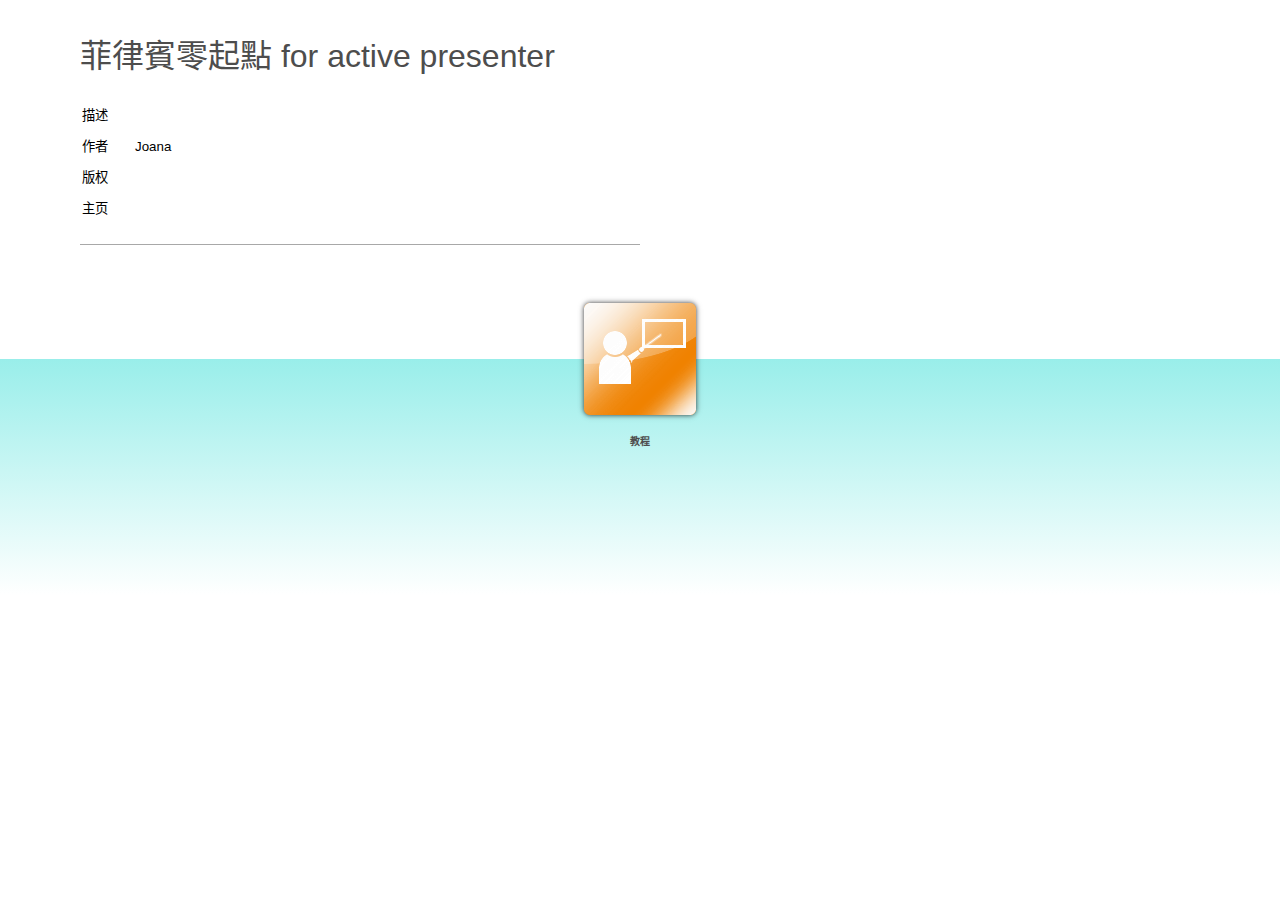
<file: index.html>
﻿<!DOCTYPE html>
<html lang="zh-CN" dir="ltr">
<head>
	<title>菲律賓零起點 for active presenter</title>
	<meta http-equiv="Content-Type" content="text/html; charset=utf-8"/>
	<meta http-equiv="imagetoolbar" content="no" />
	<meta name="generator" content="ActivePresenter 8.2.3"/>
	<meta name="author" content="Joana" />
	<meta name="copyright" content=" " />
	<meta name="description" content=""/>

	<link rel="stylesheet" type="text/css" href="index.css" />

	<script type="text/javascript">
		var language = {"Tutorial":"教程","Description":"描述","Author":"作者","DemoIntro":"自动播放演示","Copyright":"版权","TestIntro":"选择此模式进行测试","Homepage":"主页","Practice":"练习","Test":"测试","Demo":"演示","TutorialIntro":"教程模式","PracticeIntro":"选择此模式进行多次练习","OpenPrezError":"无法打开演示文稿。\n错误： "};
		var PlayModes = {
			DEMO: 1,
			TUT: 2,
			PRAC: 4,
			TEST: 8
		};

		var opmodes = 2;
		function openPrez(url, mode) {
			try {
				var margin = 40;
				var top = margin, 
					left = margin, 
					width = screen.availWidth - 2 * margin, 
					height = screen.availHeight - 4 * margin;
				var styles = 'top=' + top + ',left=' + left + ',width=' + width + ',height=' + height
					+ ',location=no,toolbar=no,directories=no,status=no,menubar=no,scrollbars=yes,resizable=yes';
				var owin = window.open(encodeURI(url), '_blank', styles);
				if (owin)
					owin.focus();
			}
			catch (e) {
				alert(language.OpenPrezError + e);
			}
			return false;
		};
	</script>
</head>

<body>
	<div id="ap-top-container" class="ap-top-container">
		<div class="ap-sub-container">
			<div class="ap-layout-top">
				<script>
					var apInfoHTML = '<h1>菲律賓零起點 for active presenter</h1> \
									<table> \
										<tr> \
											<td>' + language.Description + '</td> \
											<td class="ap-left-indent" ></td> \
										</tr> \
										<tr> \
											<td>' +language.Author + '</td> \
											<td class="ap-left-indent">Joana</td> \
										</tr> \
										<tr> \
											<td>' + language.Copyright + '</td> \
											<td class="ap-left-indent"></td> \
										</tr> \
										<tr> \
											<td>' + language.Homepage + '</td> \
											<td class="ap-left-indent"><a href="" target="_blank"></a></td> \
										</tr>\
									</table> \
									<div class="ap-static-line"> \
									</div>';

					var container = document.getElementById('ap-top-container');
					var layoutTop = container.getElementsByClassName('ap-layout-top')[0];
					var apInfo = document.createElement('div');
					apInfo.classList.add('ap-info');
					apInfo.innerHTML = apInfoHTML;
					layoutTop.appendChild(apInfo);
				</script>
			</div>
		</div>
		<div class="ap-layout-bottom-container">
			<div class="ap-layout-bottom">
				<script>
					var container = document.getElementById('ap-top-container');
					var layoutBottom = container.getElementsByClassName('ap-layout-bottom')[0];
					
					var modes = [PlayModes.DEMO, PlayModes.TUT, PlayModes.PRAC, PlayModes.TEST];
					var classes = ['ap-operation-demo-btn', 'ap-operation-tutorial-btn', 'ap-operation-practice-btn', 'ap-operation-test-btn'];
					var pages = ['demo.html', 'tutorial.html', 'practice.html', 'test.html'];
					var titles = [language.DemoIntro, language.TutorialIntro, language.PracticeIntro, language.TestIntro];
					var texts = [language.Demo, language.Tutorial, language.Practice, language.Test];
					var icons = ['demo.png', 'tutorial.png', 'practice.png', 'test.png'];

					for (var i = 0; i < 4; ++i){
						if ((modes[i] & opmodes) != modes[i])
							continue;
						var btnMode = document.createElement('div');
						btnMode.classList.add('ap-operation-btn');
						btnMode.classList.add(classes[i]);
						btnMode.setAttribute('title', titles[i]);
						btnMode.setAttribute('onClick', 'openPrez("' + pages[i] +'")', titles[i]);
						btnMode.innerHTML += '<img src="index-images/' + icons[i] + '"/>' + '<div class="ap-btn-text">' + texts[i] + '</div>';
						layoutBottom.appendChild(btnMode);
					}
				</script>
			</div>
		</div>
	</div>
</body>
</html>
</file>
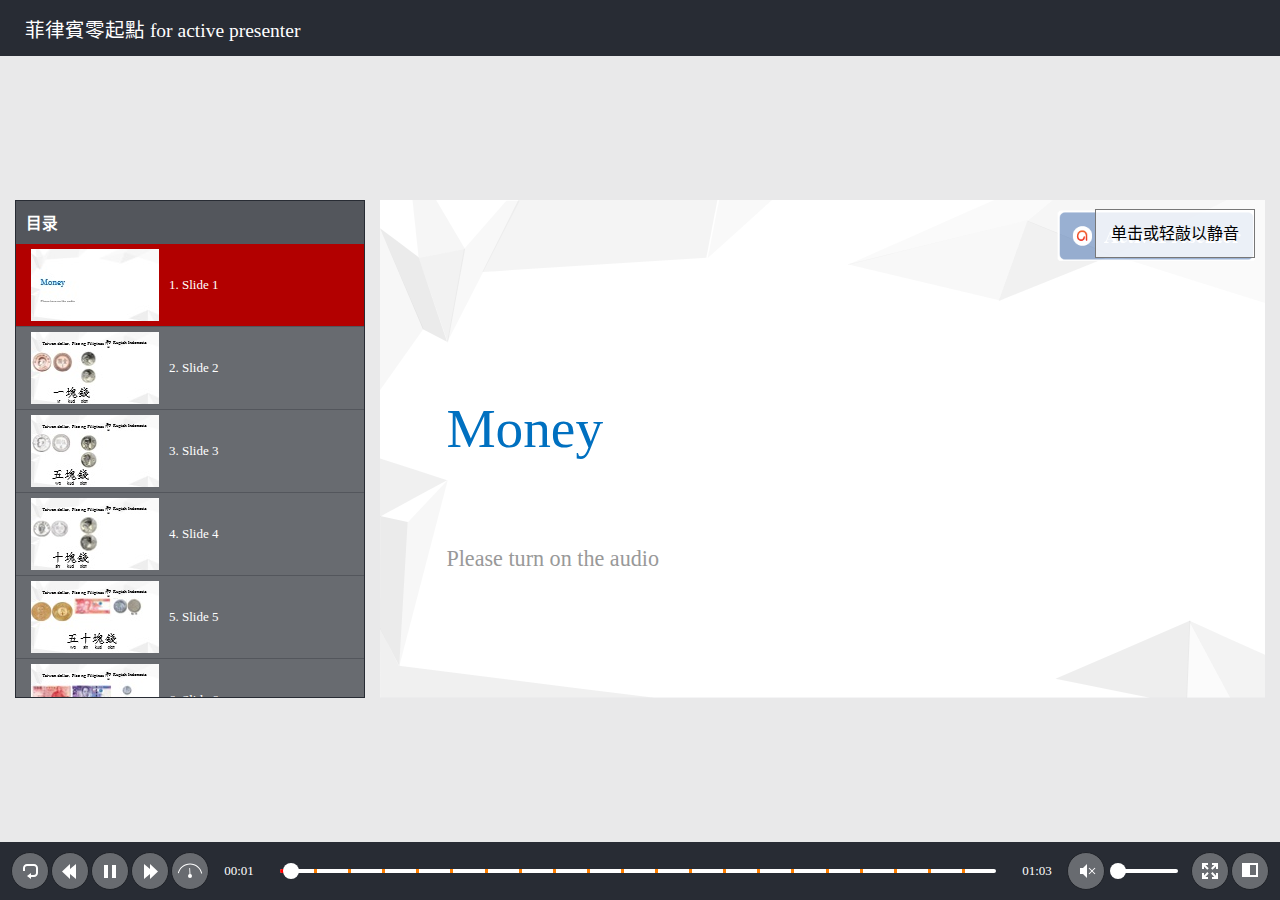
<file: tutorial.html>
﻿<!DOCTYPE html>
<html lang="zh-CN" dir="ltr">
<head>
	<title>菲律賓零起點 for active presenter</title>
	<meta http-equiv="X-UA-Compatible" content="IE=Edge,chrome=1" />
	<meta http-equiv="Content-Type" content="text/html; charset=utf-8"/>
	<meta name="generator" content="ActivePresenter 8.2.3"/>
	<meta name="author" content="Joana" />
	<meta name="description" content=""/>
	<meta name="copyright" content=" " />
	
	<meta name="apple-mobile-web-app-capable" content="yes">
	<style>
		html {
			height: 100%;
		}
		body {
			height: 100%;
			margin: 0;
			padding: 0;
		}
		.ap-prez-container {
			position: relative;
			height: 100%;
			overflow: hidden;
			outline: none;
		}
	</style>
	<link rel="stylesheet" type="text/css" href="player/rlplayer.css" />
	<script type="text/javascript" src="player/rlplayer.js"></script>
	<script type="text/javascript" src="player/rlplayer.lang.zh-CN.js"></script>
	
	
	
	
</head>
<body>
	<div id="JWweR8lT" class="ap-prez-container" lang="zh-CN" dir="ltr">
		<script type="text/javascript">
			AtomiAP.open("rlprez.js", "JWweR8lT", {
				playMode: "Tutorial",
				preloader: {zIndex: 2,diameter: 60,density: 9,range: 1000,speed: 1,color:'#2090E6',shape:'oval'}
			});
		</script>
	</div>
</body>
</html>
</file>
<file: index.css>
/*!
 * ActivePresenter HTML5 Output File
 * Copyright (c) Atomi Systems, Inc. All rights reserved.
 * https://atomisystems.com/activepresenter/
 * Version: 8.2.3
 * Date: 2020.11.25
 */
* {
	vertical-align: baseline;
	font-weight: inherit;
	font-family: inherit;
	font-style: inherit;
	padding: 0;
	margin: 0;
}
a:link {color:#5e5e5e; text-decoration:none;}
a:visited {color:#5e5e5e; text-decoration:none}
a:active {color:#5e5e5e; text-decoration:none}
a:hover {color:#5e5e5e; text-decoration:none}
p{
	font-size:10pt;
}
td{
	font-size:10pt;
	padding-top:5px;
	padding-bottom:5px;
}
td.ap-left-indent
{
	padding-left:25px;
}
img {
	border: 0 none;
}
h1{
	font-size:2em;
	font-weight:normal;
	padding-bottom:22px;
	color:#4d4d4d;
}
html, body {
	font-family: Arial;
	height:100%;
}
.ap-top-container {
	position:relative;
	width:100%;
	min-height:100%;
}
.ap-sub-container{
	margin:0px 40px;
	width:600px;
}
.ap-layout-top{
	padding-top:20px;
	min-height:250px;
}
.ap-layout-top .ap-logo{
	float:left;
	width:128px;
}
.ap-layout-top .ap-logo img{
}
.ap-layout-top .ap-info{
	margin-left:40px;
	padding-top:10px;
	padding-bottom:30px;
}
.ap-layout-top .ap-info p{
	font-size:9pt;
	line-height:180%;
}
.ap-layout-top .ap-info .ap-static-line{
	border-top:1px solid #a8a8a8;
	margin-top:20px;
	padding:10px 0px;
}
.ap-btn-text{
	margin-left:auto;
	margin-right:auto;
	font-size:10px;
	font-weight:bold;
	color:#4d4d4d;
	text-transform:uppercase;
	font-family: Arial;
	padding: 10px;
	text-align: center;
 }
 
.ap-layout-bottom-container {
	height: 300px;
	background: linear-gradient(white 0px, white 64px, rgb(153, 238, 234) 64px, white 300px);
}

.ap-layout-bottom {
	margin-left:auto;
	margin-right:auto;
	display: flex;
	width: 800px;
 }
 
.ap-operation-btn  > img{
	width:128px;
	height:128px;
	margin-left:auto;
	margin-right:auto;
}

.ap-operation-btn:hover   > img {
	filter: drop-shadow(0px 0px 10px yellow);
	-webkit-filter: drop-shadow(0px 0px 10px yellow);    
}

.ap-operation-btn {
	cursor:pointer;
	flex-grow: 1;
	display: flex;
	flex-direction: column;
	transition: transform 1s;
}

.ap-operation-btn:hover {
	transform: translateY(-10px);
	transition: transform 1s;
}
</file>
<file: player/rlplayer.css>
/*!
 * ActivePresenter HTML5 Output File
 * Copyright (c) Atomi Systems, Inc. All rights reserved.
 * https://atomisystems.com/activepresenter/
 * Version: 8.2.3
 * Date: 2020.11.25
 */
.ap-no-select {
	-webkit-touch-callout: none; /* iOS Safari */
	-webkit-user-select: none; /* Safari */
	 -khtml-user-select: none; /* Konqueror HTML */
	   -moz-user-select: none; /* Firefox */
		-ms-user-select: none; /* Internet Explorer/Edge */
			user-select: none; /* Non-prefixed version, currently
								  supported by Chrome and Opera */
	cursor: default;
}

video::-webkit-media-controls { /* hide media controls by default */
	display:none !important;
}

.ap-floating-button {
	display: none;
}

@media only screen and (max-height: 415px) {
	.ap-auto-hide {
		display: none !important;
	}
	.ap-floating-button {
		position: absolute !important;
		width: 25px;
		height: 25px;
		background-color: rgba(233, 233, 233, 0.8);;
		border: 4px solid rgba(40, 44, 52, 0.5);
		border-radius: 50%;
		z-index: 2000;
		display: flex !important;
		align-items: center;
		justify-content: center;
	}

	.ap-floating-button > div {
		width: 17px;
		height: 17px;
		border-radius: 50%;
		background-color: rgba(255, 255, 255, 0.8);
	}
}

.ap-fullscreen {
	position: absolute;
	left: 0 !important;
	top: 0 !important;
	width: 100% !important;
	height: 100% !important;
}
.ap-prez-container *:focus {
	outline: none;
}

.ap-prez-container[data-mode='1'] {
	background-color: rgb(233, 233, 234);
}

.ap-prez-container[data-mode='2'] {
	background-color: rgb(233, 233, 234);
}

.ap-prez-container[data-mode='3'] {
	background-color: rgb(233, 233, 234);
}

.ap-prez-container[data-mode='4'] {
	background-color: rgb(233, 233, 234);
}

/* Styling scrollbar - webkit only */
.ap-prez-container ::-webkit-scrollbar {
	width: 14px; /* Should greater than or equal 14px, otherwise horizontal scrollbar will display incorrectly*/
	height: 14px;
}

.ap-prez-container ::-webkit-scrollbar-track {
    background: #f1f1f1;
}

.ap-prez-container ::-webkit-scrollbar-thumb {
	background: #888;
	border-radius: 7px;
}

.ap-prez-container ::-webkit-scrollbar-thumb:hover {
	background: #555;
}

.ap-content-area {
	position: absolute;
	background-color: rgb(224, 224, 224);
	padding: 20px;
}

.ap-prez-container[data-mode='1'] .ap-content-area{
	background-color: rgb(233, 233, 234);
	padding: 15px;
}

.ap-prez-container[data-mode='2'] .ap-content-area{
	background-color: rgb(233, 233, 234);
	padding: 15px;
}

.ap-prez-container[data-mode='3'] .ap-content-area{
	background-color: rgb(233, 233, 234);
	padding: 15px;
}

.ap-prez-container[data-mode='4'] .ap-content-area{
	background-color: rgb(233, 233, 234);
	padding: 15px;
}

.ap-side-bar {
	position: absolute;
	width: 350px;
	display: flex;
	flex-direction: column;
	background-color: rgb(32, 32, 32);
	font-size: 14px;
	font-family: Tahoma;
	border-radius: 0px;
	overflow-x: hidden;
	overflow-y: auto;
	z-index: 3;
}

.ap-side-bar[collapse='true'] {
	width: 0px !important;
	background-color: rgba(0, 0, 0, 0) !important;
}

.ap-prez-container[data-mode='1'] .ap-side-bar{
	width: 350px;
	color: rgb(255, 255, 255);
	font-family: Tahoma;
	font-size: 13px;
	background-color: rgb(40, 44, 52);
}

.ap-prez-container[data-mode='2'] .ap-side-bar{
	width: 350px;
	color: rgb(255, 255, 255);
	font-family: Tahoma;
	font-size: 13px;
	background-color: rgb(40, 44, 52);
}

.ap-prez-container[data-mode='3'] .ap-side-bar{
	width: 350px;
	color: rgb(255, 255, 255);
	font-family: Tahoma;
	font-size: 13px;
	background-color: rgb(40, 44, 52);
}

.ap-prez-container[data-mode='4'] .ap-side-bar{
	width: 350px;
	color: rgb(255, 255, 255);
	font-family: Tahoma;
	font-size: 13px;
	background-color: rgb(40, 44, 52);
}

.ap-side-bar-expand {
	position: absolute;
	display: none;
	width: 8px;
	height: 130px;
	top: 50%;
	z-index: 4;
	background-color: rgba(255, 255, 255, 0.6);
	box-shadow: 0 0px 4px rgba(0, 0, 0, 0.46);
}

.ap-side-bar-expand[sidebar-show='false'] {
	display: none !important;
}

.ap-side-bar-expand[icon-type='right'] {
	border-radius: 0 16px 16px 0 !important;
}

.ap-side-bar-expand[icon-type='left'] {
	border-radius: 16px 0 0 16px !important;
}

.ap-side-bar-expand[data-value='true'][icon-type='left'] {
	transform: translateY(-50%) translateX(-100%);
}

.ap-side-bar-expand[data-value='true'][icon-type='right'] {
	transform: translateY(-50%);
}

.ap-side-bar-expand[data-value='false'][icon-type='right'] {
	left: 0;
	transform: translateY(-50%);
}

.ap-side-bar-expand[data-value='false'][icon-type='left'] {
	right: 0;
	transform: translateY(-50%);
}

.ap-presenter-info {
	display: flex;
	flex-direction: column;
	flex-shrink: 0;
	min-height: 1px; /*IE11*/
	margin: 1px;
}

.ap-presenter-info .ap-company-logo {
	display: block;
	width: 100%;
	min-height: 1px; /*IE11*/
}

.ap-presenter-info .ap-company-logo > img {
	display: block;
	margin: auto;
	max-width: 100%;
}

.ap-presenter-info .ap-presenter-image {
	display: block;
	width: 100%;
	min-height: 1px; /*IE11*/
}
.ap-presenter-info .ap-presenter-image > img {
	display: block;
	margin: auto;
	max-width: 100%;
	border-bottom: 1px solid rgb(127, 127, 127);
}
.ap-prez-container[data-mode='1'] .ap-presenter-info .ap-presenter-image > img {
	border-bottom-color: rgb(83, 86, 92);
}
.ap-prez-container[data-mode='2'] .ap-presenter-info .ap-presenter-image {
	border-bottom-color: rgb(83, 86, 92);
}
.ap-prez-container[data-mode='3'] .ap-presenter-info .ap-presenter-image {
	border-bottom-color: rgb(83, 86, 92);
}
.ap-prez-container[data-mode='4'] .ap-presenter-info .ap-presenter-image {
	border-bottom-color: rgb(83, 86, 92);
}

.ap-presenter-info .ap-presenter-video {
	display: block;
	max-width: 100%;
	min-height: 1px; /*IE11*/
	border-bottom: 1px solid rgb(127, 127, 127);
}
.ap-prez-container[data-mode='1'] .ap-presenter-info .ap-presenter-video {
	border-bottom-color: rgb(83, 86, 92);
}
.ap-prez-container[data-mode='2'] .ap-presenter-info .ap-presenter-video {
	border-bottom-color: rgb(83, 86, 92);
}
.ap-prez-container[data-mode='3'] .ap-presenter-info .ap-presenter-video {
	border-bottom-color: rgb(83, 86, 92);
}
.ap-prez-container[data-mode='4'] .ap-presenter-info .ap-presenter-video {
	border-bottom-color: rgb(83, 86, 92);
}
.ap-presenter-info .ap-presenter-video > video {
	display: block;
	margin: auto;
	max-width: 100%;
	max-height: 100%;
}

.ap-presenter-info .ap-presenter-name {
	padding: 10px 5px 5px 5px;
	text-align: center;
	font-weight: bold;
	font-size: 120%;
}

.ap-presenter-info .ap-presenter-desc {
	padding: 5px 5px 10px 5px;
	text-align: center;
	overflow: auto;
}

.ap-stage {
	width: 100%;
	height: 100%;
	position: absolute;
	text-decoration-skip-ink: none; /* Chrome only */
}

.ap-canvas {
	position: absolute;
	-webkit-overflow-scrolling: touch;
}

.ap-prez-state-btn {
	position: absolute;
	left: 50%;
	top: 50%;
	transform: translate(-50%, -50%) scale(0.1, 0.1);
	z-index: 1000;
	width: 128px;
	height: 128px;
	background-color: rgba(127, 127, 127, 0.5);
	transition: all 1.5s;
}

.ap-prez-state-btn[data-animating='false'] {
	opacity: 1;
	transform: translate(-50%, -50%) scale(0.1, 0.1);
}

.ap-prez-state-btn[data-animating='true'] {
	opacity: 0;
	transform: translate(-50%, -50%) scale(1, 1);
}

.ap-prez-state-btn svg {
	position: absolute;
	left: 50%;
	top: 50%;
	transform: translate(-50%, -50%) scale(3, 3);
}

.ap-prez-state-btn svg * {
	fill: rgb(255, 255, 255);
}

.ap-child-expand {
	position: absolute;
	top: 0px;
	left: 0px;
	width: 100%;
	height: 100%;
}
/* drop holder in sequence question */
.ap-ctrl-drop-placeholder {
	-webkit-box-shadow:inset 0px 0px 0px 2px yellow;
	-moz-box-shadow:inset 0px 0px 0px 2px yellow;
	box-shadow:inset 0px 0px 0px 2px yellow;
}

.ap-ctrl-dragsource-hilight,
.ap-ctrl-droptarget-hilight {
	outline: 2px solid yellow;
	outline-offset: 2px;
}
/*------------------------ Popup ------------------------*/
.ap-popup {
	top: 0;
	left: 0;
	z-index: 10;
	text-align: left;
	position: relative;
	border: 10px solid;
	width: 370px;
	padding: 10px;
	background-clip: padding-box;
	box-shadow: 0 4px 8px 0 rgba(0, 0, 0, 0.86), 0 6px 20px 0 rgba(0, 0, 0, 0.9);
}

.ap-prez-container[data-mode='1'] .ap-popup {
	font-family: Tahoma;
	font-size: 13px;
	color: rgb(255, 255, 255);
	background-color: rgb(40, 44, 52);
	border-color: rgb(32, 35, 41);
}

.ap-prez-container[data-mode='2'] .ap-popup {
	font-family: Tahoma;
	font-size: 13px;
	color: rgb(255, 255, 255);
	background-color: rgb(40, 44, 52);
	border-color: rgb(32, 35, 41);
}

.ap-prez-container[data-mode='3'] .ap-popup {
	font-family: Tahoma;
	font-size: 13px;
	color: rgb(255, 255, 255);
	background-color: rgb(40, 44, 52);
	border-color: rgb(32, 35, 41);
}

.ap-prez-container[data-mode='4'] .ap-popup {
	font-family: Tahoma;
	font-size: 13px;
	color: rgb(255, 255, 255);
	background-color: rgb(40, 44, 52);
	border-color: rgb(32, 35, 41);
}

.ap-popup .ap-popup-footer {
	border-top: 1px solid #DDDDDD;
	padding-top: 5px;
	margin-top: 10px;
	text-align: right;
}

.ap-popup .ap-popup-close {
	position: relative;
	display: inline-block;
	width: 20px;
	height: 20px;
	overflow: hidden;
}

.ap-popup .ap-popup-close::before {
	height: 8px;
	margin-top: -4px;
	transform: rotate(45deg);
	content: '';
	position: absolute;
	height: 3px;
	width: 100%;
	top: 50%;
	left: 0;
	margin-top: -1px;
}

.ap-prez-container[data-mode='1'] .ap-popup .ap-popup-close::before {
	background: rgb(255, 255, 255);
}

.ap-prez-container[data-mode='2'] .ap-popup .ap-popup-close::before {
	background: rgb(255, 255, 255);
}

.ap-prez-container[data-mode='3'] .ap-popup .ap-popup-close::before {
	background: rgb(255, 255, 255);
}

.ap-prez-container[data-mode='4'] .ap-popup .ap-popup-close::before {
	background: rgb(255, 255, 255);
}

.ap-popup .ap-popup-close::after {
	height: 8px;
	margin-top: -4px;
	transform: rotate(-45deg);
	content: '';
	position: absolute;
	height: 3px;
	width: 100%;
	top: 50%;
	left: 0;
	margin-top: -1px;
}

.ap-prez-container[data-mode='1'] .ap-popup .ap-popup-close::after {
	background: rgb(255, 255, 255);
}

.ap-prez-container[data-mode='2'] .ap-popup .ap-popup-close::after {
	background: rgb(255, 255, 255);
}

.ap-prez-container[data-mode='3'] .ap-popup .ap-popup-close::after {
	background: rgb(255, 255, 255);
}

.ap-prez-container[data-mode='4'] .ap-popup .ap-popup-close::after {
	background: rgb(255, 255, 255);
}

.ap-popup-overlay {
	position: absolute;
	top: 0px;
	left: 0px;
	height:100%;
	width:100%;
}

.ap-popup-hide {
	z-index:-10;
}

.ap-popup-overlayBG {
	background-color: #000;
	opacity: 0.5;
	z-index: 9;
}

.ap-popup *:focus {
	outline: #808080 dotted 1px;
}

#UnmuteHint {
	position:absolute;
	top:20px;
	left:0px;
	width:100%;
	height:auto;
	z-index:8;
	pointer-events:none;
	text-align:right;
	background-color:none;
}

#UnmuteHint > span {
	background-color:rgba(255, 255, 255, 0.8);
	padding:15px;
	font-size:16px;
	font-family:Arial;
	border: 1px solid #777777;
	margin:10px;
}

/* attached resources */
.ap-resources-container {
	flex: 1;
	display: flex;
	flex-direction: column;
	margin: 1px;
	font-size: 13px;
	font-family: Tahoma;
	background-color: rgb(32, 32, 32);
	color: rgb(255, 255, 255);
	min-height: 0; /* Edge, FF issue */
}

.ap-prez-container > .ap-resources-container {
	border: 1px solid rgb(127, 127, 127);
	box-shadow: 0px 0px 5px rgb(0, 0, 0);
	margin: 15px;
	z-index: 5;
}

.ap-prez-container[data-mode='1'] .ap-resources-container {
	font-size: 13px;
	font-family: Tahoma;
	background-color: rgb(40, 44, 52);
	color: rgb(255, 255, 255);
	border-color: rgb(32, 35, 41);
}

.ap-prez-container[data-mode='2'] .ap-resources-container {
	font-size: 13px;
	font-family: Tahoma;
	background-color: rgb(40, 44, 52);
	color: rgb(255, 255, 255);
	border-color: rgb(32, 35, 41);
}

.ap-prez-container[data-mode='3'] .ap-resources-container {
	font-size: 13px;
	font-family: Tahoma;
	background-color: rgb(40, 44, 52);
	color: rgb(255, 255, 255);
	border-color: rgb(32, 35, 41);
}

.ap-prez-container[data-mode='4'] .ap-resources-container {
	font-size: 13px;
	font-family: Tahoma;
	background-color: rgb(40, 44, 52);
	color: rgb(255, 255, 255);
	border-color: rgb(32, 35, 41);
}

.ap-resources-container *:focus {
	outline: #808080 dotted 1px;
}

.ap-resources-pane-header {
	flex: none;
	border-bottom: 1px solid rgb(127, 127, 127);
	display: flex;
	flex-direction: row;
	padding: 10px;
}
.ap-prez-container[data-mode='1'] .ap-resources-pane-header {
	border-bottom-color: rgb(83, 86, 92);
}
.ap-prez-container[data-mode='2'] .ap-resources-pane-header {
	border-bottom-color: rgb(83, 86, 92);
}
.ap-prez-container[data-mode='3'] .ap-resources-pane-header {
	border-bottom-color: rgb(83, 86, 92);
}
.ap-prez-container[data-mode='4'] .ap-resources-pane-header {
	border-bottom-color: rgb(83, 86, 92);
}

.ap-resources-pane-content {
	overflow-y: auto;
	height: 100%;
}

.ap-resources-pane-content li {
	margin: 10px 10px 10px 0px;
}

.ap-resources-pane-content li a {
	text-decoration: none;
}

.ap-prez-container[data-mode='1'] .ap-resources-pane-content li a {
	color: rgb(255, 255, 255);
}
.ap-prez-container[data-mode='2'] .ap-resources-pane-content li a {
	color: rgb(255, 255, 255);
}
.ap-prez-container[data-mode='3'] .ap-resources-pane-content li a {
	color: rgb(255, 255, 255);
}
.ap-prez-container[data-mode='4'] .ap-resources-pane-content li a {
	color: rgb(255, 255, 255);
}

.ap-resources-pane-content li a:hover{
	text-decoration: underline;
}

/*------------------------ Table of contents ------------------------*/

.ap-toc-container {
	flex: 1;
	display: flex;
	flex-direction: column;
	margin: 1px;
	font-size: 13px;
	font-family: Tahoma;
	background-color: rgb(32, 32, 32);
	color: rgb(255, 255, 255);
	min-height: 0; /* Edge, FF issue */
}

.ap-toc-content-wrapper {
	flex: 1;
	min-height: 200px;
}

.ap-prez-container > .ap-toc-container {
	border: 1px solid rgb(224, 224, 224);
	box-shadow: 0px 0px 5px rgb(0, 0, 0);
	margin: 15px;
	z-index: 5;
}

.ap-prez-container[data-mode='1'] .ap-toc-container {
	font-size: 13px;
	font-family: Tahoma;
	background-color: rgb(83, 86, 92);
	color: rgb(255, 255, 255);
	border-color: rgb(32, 35, 41);
}

.ap-prez-container[data-mode='2'] .ap-toc-container {
	font-size: 13px;
	font-family: Tahoma;
	background-color: rgb(83, 86, 92);
	color: rgb(255, 255, 255);
	border-color: rgb(32, 35, 41);
}

.ap-prez-container[data-mode='3'] .ap-toc-container {
	font-size: 13px;
	font-family: Tahoma;
	background-color: rgb(83, 86, 92);
	color: rgb(255, 255, 255);
	border-color: rgb(32, 35, 41);
}

.ap-prez-container[data-mode='4'] .ap-toc-container {
	font-size: 13px;
	font-family: Tahoma;
	background-color: rgb(83, 86, 92);
	color: rgb(255, 255, 255);
	border-color: rgb(32, 35, 41);
}

.ap-toc-container *:focus {
	outline: #808080 dotted 1px;
}

.ap-toc-header {
	flex: none;
	border-bottom: 1px solid rgb(127, 127, 127);
	display: flex;
	flex-direction: row;
	padding: 10px;
}
.ap-prez-container[data-mode='1'] .ap-toc-header {
	border-bottom-color: rgb(83, 86, 92);
	background-color: rgb(83, 86, 92);
}
.ap-prez-container[data-mode='2'] .ap-toc-header {
	border-bottom-color: rgb(83, 86, 92);
	background-color: rgb(83, 86, 92);
}
.ap-prez-container[data-mode='3'] .ap-toc-header {
	border-bottom-color: rgb(83, 86, 92);
	background-color: rgb(83, 86, 92);
}
.ap-prez-container[data-mode='4'] .ap-toc-header {
	border-bottom-color: rgb(83, 86, 92);
	background-color: rgb(83, 86, 92);
}

.ap-toc-header > .ap-toc-header-text {
	display: inline-block;
	flex: 1;
	font-weight: bold;
	font-size: 120%;
	margin-top: auto;
	margin-bottom: auto;
}

.ap-toc-header > .ap-button {
	display: inline-block;
	margin-top: auto;
	margin-bottom: auto;
	width: 36px;
	height: 28px;
	border: none;
	border-radius: 0px;
}

.ap-toc {
	width: 100%;
	border-spacing: 0px;
}

.ap-toc td {
	padding: 5px;
	border-bottom: 1px solid rgb(127, 127, 127);
}

/* table of contents entries */
.ap-toc-entry {
	height: 40px;
}
.ap-prez-container[data-mode='1'] .ap-toc-entry td {
	border-bottom-color: rgb(83, 86, 92);
}
.ap-prez-container[data-mode='2'] .ap-toc-entry td {
	border-bottom-color: rgb(83, 86, 92);
}
.ap-prez-container[data-mode='3'] .ap-toc-entry td {
	border-bottom-color: rgb(83, 86, 92);
}
.ap-prez-container[data-mode='4'] .ap-toc-entry td {
	border-bottom-color: rgb(83, 86, 92);
}

.ap-prez-container[data-mode='1'] .ap-toc-entry[data-status="incomplete"] {
	background-color: rgb(104, 107, 112);
}

.ap-prez-container[data-mode='2'] .ap-toc-entry[data-status="incomplete"] {
	background-color: rgb(104, 107, 112);
}

.ap-prez-container[data-mode='3'] .ap-toc-entry[data-status="incomplete"] {
	background-color: rgb(104, 107, 112);
}

.ap-prez-container[data-mode='4'] .ap-toc-entry[data-status="incomplete"] {
	background-color: rgb(104, 107, 112);
}

.ap-prez-container[data-mode='1'] .ap-toc-entry:hover[data-status="incomplete"] {
	background-color: rgb(126, 128, 133);
}

.ap-prez-container[data-mode='2'] .ap-toc-entry:hover[data-status="incomplete"] {
	background-color: rgb(126, 128, 133);
}

.ap-prez-container[data-mode='3'] .ap-toc-entry:hover[data-status="incomplete"] {
	background-color: rgb(126, 128, 133);
}

.ap-prez-container[data-mode='4'] .ap-toc-entry:hover[data-status="incomplete"] {
	background-color: rgb(126, 128, 133);
}

.ap-prez-container[data-mode='1'] .ap-toc-entry[data-status="current"] {
	background-color: rgb(178, 0, 0);
}

.ap-prez-container[data-mode='2'] .ap-toc-entry[data-status="current"] {
	background-color: rgb(178, 0, 0);
}

.ap-prez-container[data-mode='3'] .ap-toc-entry[data-status="current"] {
	background-color: rgb(178, 0, 0);
}

.ap-prez-container[data-mode='4'] .ap-toc-entry[data-status="current"] {
	background-color: rgb(178, 0, 0);
}

.ap-prez-container[data-mode='1'] .ap-toc-entry:hover[data-status="current"] {
	background-color: rgb(204, 0, 0);
}

.ap-prez-container[data-mode='2'] .ap-toc-entry:hover[data-status="current"] {
	background-color: rgb(204, 0, 0);
}

.ap-prez-container[data-mode='3'] .ap-toc-entry:hover[data-status="current"] {
	background-color: rgb(204, 0, 0);
}

.ap-prez-container[data-mode='4'] .ap-toc-entry:hover[data-status="current"] {
	background-color: rgb(204, 0, 0);
}

.ap-prez-container[data-mode='1'] .ap-toc-entry[data-status="completed"] {
	background-color: rgb(40, 44, 52);
}

.ap-prez-container[data-mode='2'] .ap-toc-entry[data-status="completed"] {
	background-color: rgb(40, 44, 52);
}

.ap-prez-container[data-mode='3'] .ap-toc-entry[data-status="completed"] {
	background-color: rgb(40, 44, 52);
}

.ap-prez-container[data-mode='4'] .ap-toc-entry[data-status="completed"] {
	background-color: rgb(40, 44, 52);
}

.ap-prez-container[data-mode='1'] .ap-toc-entry:hover[data-status="completed"] {
	background-color: rgb(61, 65, 72);
}

.ap-prez-container[data-mode='2'] .ap-toc-entry:hover[data-status="completed"] {
	background-color: rgb(61, 65, 72);
}

.ap-prez-container[data-mode='3'] .ap-toc-entry:hover[data-status="completed"] {
	background-color: rgb(61, 65, 72);
}

.ap-prez-container[data-mode='4'] .ap-toc-entry:hover[data-status="completed"] {
	background-color: rgb(61, 65, 72);
}

.ap-toc-entry-content {
	width: 100%;
	display: table;
	padding-left: 5px;
}

.ap-toc-entry-icon {
	width: 16px;
	height: 16px;
	display: table-cell;
	vertical-align: middle;
	cursor: pointer;
}

.ap-toc-entry .ap-toc-entry-icon svg {
	display: none;
}

.ap-toc-entry[aria-expanded="false"] .ap-toc-entry-icon svg:nth-child(1) {
	display: block;
}

.ap-toc-entry[aria-expanded="true"] .ap-toc-entry-icon svg:nth-child(2) {
	display: block;
}

.ap-toc-entry-thumbnail {
	padding-right: 5px;
	display: table-cell;
	vertical-align: middle;
}

.ap-toc-entry-content-text {
	width: 100%;
	display: table-cell;
	padding-left: 5px;
	vertical-align: middle;
}

.ap-toc-entry-numbering {
	padding-right: 5px;
	display: table-cell;
}

.ap-toc-entry-content-slide-name {
	padding-left: 3px;
	display: table-cell;
	width: 100%;
}

.ap-toc-entry-status-icon {
	width: 16px;
	height: 16px;
	display: table-cell;
	vertical-align: middle;
}

.ap-toc-entry .ap-toc-entry-status-icon svg {
	display: none;
}

.ap-toc-entry[data-status="current"] .ap-toc-entry-status-icon svg:nth-child(1) {
	display: block;
}

.ap-toc-entry[data-status="completed"] .ap-toc-entry-status-icon svg:nth-child(2) {
	display: block;
}

.ap-prez-container[data-mode='1'] .ap-toc-entry .ap-toc-entry-icon svg *,
.ap-prez-container[data-mode='1'] .ap-toc-entry .ap-toc-entry-status-icon svg * {
	fill: rgb(255, 255, 255) !important;
}

.ap-prez-container[data-mode='2'] .ap-toc-entry .ap-toc-entry-icon svg *,
.ap-prez-container[data-mode='2'] .ap-toc-entry .ap-toc-entry-status-icon svg * {
	fill: rgb(255, 255, 255) !important;
}

.ap-prez-container[data-mode='3'] .ap-toc-entry .ap-toc-entry-icon svg *,
.ap-prez-container[data-mode='3'] .ap-toc-entry .ap-toc-entry-status-icon svg * {
	fill: rgb(255, 255, 255) !important;
}

.ap-prez-container[data-mode='4'] .ap-toc-entry .ap-toc-entry-icon svg *,
.ap-prez-container[data-mode='4'] .ap-toc-entry .ap-toc-entry-status-icon svg * {
	fill: rgb(255, 255, 255) !important;
}

.ap-toc-entry-duration {
	text-align: center;
	vertical-align: middle;
	display: table-cell;
}

/* Button and label */
.ap-button {
	position: relative;
	display: flex;
	margin: auto 1px auto 1px;
	border-style: solid;
	border-width: 1px;
	background-color: none;
	border-color: rgb(127, 127, 127);
	border-radius: 50%;
	height: 36px; /*IE11*/
	align-items: center;
}

.ap-button:focus {
	outline: #808080 dotted 1px;
}

.ap-button[data-has-label='true'] {
	border-radius: 5px;
}

.ap-button-icon {
	min-width: 36px;  /*IE11*/
	width: 36px;
	height: 36px;
	pointer-events: none;
}

.ap-button .ap-button-icon {
	display: inline-block;
	position: relative;
	margin: auto;
}

.ap-button[data-has-icon='false'] .ap-button-icon {
	display: none;
}

.ap-button .ap-button-label {
	display: none;
}

.ap-button[data-has-label='true'] .ap-button-label {
	display: inline-block;
	position: relative;
	margin: auto;
	padding: 0px 10px 0px 0px;
	vertical-align: center; /*IE11*/
	pointer-events: none;
	text-transform: uppercase;
	white-space: nowrap;
}

.ap-prez-container[data-mode='1'] .ap-button {
	background-color: rgb(104, 107, 112);
	border-color: rgb(32, 35, 41);
}

.ap-prez-container[data-mode='2'] .ap-button {
	background-color: rgb(104, 107, 112);
	border-color: rgb(32, 35, 41);
}

.ap-prez-container[data-mode='3'] .ap-button {
	background-color: rgb(104, 107, 112);
	border-color: rgb(32, 35, 41);
}

.ap-prez-container[data-mode='4'] .ap-button {
	background-color: rgb(104, 107, 112);
	border-color: rgb(32, 35, 41);
}

.ap-prez-container[data-mode='1'] .ap-button:hover {
	background-color: rgb(126, 128, 133);
}

.ap-prez-container[data-mode='2'] .ap-button:hover {
	background-color: rgb(126, 128, 133);
}

.ap-prez-container[data-mode='3'] .ap-button:hover {
	background-color: rgb(126, 128, 133);
}

.ap-prez-container[data-mode='4'] .ap-button:hover {
	background-color: rgb(126, 128, 133);
}

.ap-prez-container[data-mode='1'] .ap-button:active {
	background-color: rgb(61, 65, 72);
}

.ap-prez-container[data-mode='2'] .ap-button:active {
	background-color: rgb(61, 65, 72);
}

.ap-prez-container[data-mode='3'] .ap-button:active {
	background-color: rgb(61, 65, 72);
}

.ap-prez-container[data-mode='4'] .ap-button:active {
	background-color: rgb(61, 65, 72);
}

.ap-button svg {
	position: absolute;
	display: block;
	width: 36px;
	height: 28px;
	top: 50%;
	left: 50%;
	transform: translate(-50%, -50%);
	pointer-events: none;
}

.ap-prez-container[data-mode='1'] .ap-button svg * {
	fill: rgb(255, 255, 255) !important;
}

.ap-prez-container[data-mode='2'] .ap-button svg * {
	fill: rgb(255, 255, 255) !important;
}

.ap-prez-container[data-mode='3'] .ap-button svg * {
	fill: rgb(255, 255, 255) !important;
}

.ap-prez-container[data-mode='4'] .ap-button svg * {
	fill: rgb(255, 255, 255) !important;
}

.ap-prez-container[data-mode='1'] .ap-button:hover svg * {
	fill: rgb(255, 255, 255) !important;
}

.ap-prez-container[data-mode='2'] .ap-button:hover svg * {
	fill: rgb(255, 255, 255) !important;
}

.ap-prez-container[data-mode='3'] .ap-button:hover svg * {
	fill: rgb(255, 255, 255) !important;
}

.ap-prez-container[data-mode='4'] .ap-button:hover svg * {
	fill: rgb(255, 255, 255) !important;
}

.ap-prez-container[data-mode='1'] .ap-button:active svg * {
	fill: rgb(229, 229, 229) !important;
}

.ap-prez-container[data-mode='2'] .ap-button:active svg * {
	fill: rgb(229, 229, 229) !important;
}

.ap-prez-container[data-mode='3'] .ap-button:active svg * {
	fill: rgb(229, 229, 229) !important;
}

.ap-prez-container[data-mode='4'] .ap-button:active svg * {
	fill: rgb(229, 229, 229) !important;
}

.ap-prez-container[data-mode='1'] .ap-button .ap-button-label {
	color: rgb(255, 255, 255) !important;
}

.ap-prez-container[data-mode='2'] .ap-button .ap-button-label {
	color: rgb(255, 255, 255) !important;
}

.ap-prez-container[data-mode='3'] .ap-button .ap-button-label {
	color: rgb(255, 255, 255) !important;
}

.ap-prez-container[data-mode='4'] .ap-button .ap-button-label {
	color: rgb(255, 255, 255) !important;
}

.ap-prez-container[data-mode='1'] .ap-button:hover .ap-button-label {
	color: rgb(255, 255, 255) !important;
}

.ap-prez-container[data-mode='2'] .ap-button:hover .ap-button-label {
	color: rgb(255, 255, 255) !important;
}

.ap-prez-container[data-mode='3'] .ap-button:hover .ap-button-label {
	color: rgb(255, 255, 255) !important;
}

.ap-prez-container[data-mode='4'] .ap-button:hover .ap-button-label {
	color: rgb(255, 255, 255) !important;
}

.ap-prez-container[data-mode='1'] .ap-button:active .ap-button-label {
	color: rgb(229, 229, 229) !important;
}

.ap-prez-container[data-mode='2'] .ap-button:active .ap-button-label {
	color: rgb(229, 229, 229) !important;
}

.ap-prez-container[data-mode='3'] .ap-button:active .ap-button-label {
	color: rgb(229, 229, 229) !important;
}

.ap-prez-container[data-mode='4'] .ap-button:active .ap-button-label {
	color: rgb(229, 229, 229) !important;
}

/* Tool-specific css */
.ap-button.ap-tool-play[data-value="false"] svg:nth-child(1){
	display: none;
}

.ap-button.ap-tool-play[data-value="true"] svg:nth-child(2){
	display: none;
}

.ap-button.ap-tool-speed svg {
	display: none;
}

.ap-button.ap-tool-speed[data-value="0.5"] svg:nth-child(1){
	display: block;
}

.ap-button.ap-tool-speed[data-value="1"] svg:nth-child(2){
	display: block;
}

.ap-button.ap-tool-speed[data-value="1.5"] svg:nth-child(3){
	display: block;
}

.ap-button.ap-tool-speed[data-value="2"] svg:nth-child(4){
	display: block;
}

.ap-button.ap-tool-sound[data-value="true"] svg:nth-child(1){
	display: none;
}

.ap-button.ap-tool-sound[data-value="false"] svg:nth-child(2){
	display: none;
}

.ap-button.ap-tool-toc[data-value="true"] svg:nth-child(1){
	display: none;
}

.ap-button.ap-tool-toc[data-value="false"] svg:nth-child(2){
	display: none;
}

.ap-button.ap-tool-sidebar[data-value="true"] svg:nth-child(1){
	display: none;
}

.ap-button.ap-tool-sidebar[data-value="false"] svg:nth-child(2){
	display: none;
}

.ap-button.ap-tool-cc[data-value="true"] svg:nth-child(1){
	display: none;
}

.ap-button.ap-tool-cc[data-value="false"] svg:nth-child(2){
	display: none;
}

.ap-button.ap-tool-displaymode svg {
	display: none;
}

.ap-button.ap-tool-displaymode[data-value="0"] svg:nth-child(1){
	display: block;
}

.ap-button.ap-tool-displaymode[data-value="1"] svg:nth-child(2){
	display: block;
}

.ap-button.ap-tool-displaymode[data-value="2"] svg:nth-child(3){
	display: block;
}
/* Label */

.ap-label {
	position: relative;
	display: inline-block;
	min-width: 36px;
	background-color: none;
	margin: auto 1px auto 1px;
	text-align: center;
	padding: 0px 10px 0px 10px;
}

/* Slider */
.ap-slider {
	position: relative;
	display: inline-block;
	overflow: visible;
	min-width: 60px;
	height: 36px;
	background-color: none;
	margin: auto 12px auto 12px;
	flex-shrink: 1;
	-ms-flex-negative: 2;
}

.ap-slider:focus {
	outline: #808080 dotted 1px;
}

.ap-slider-thumb {
	position: absolute;
	display: block;
	top: 50%;
	left: 0px;
	transform: translate(0, -50%);
	cursor: pointer;
	height: 16px;
	width: 16px;
	background-color: rgb(255, 255, 255);
	border: none;
	border-radius: 50%;
}

.ap-prez-container[data-mode='1'] .ap-slider-thumb {
	background-color: rgb(255, 255, 255);
}

.ap-prez-container[data-mode='2'] .ap-slider-thumb {
	background-color: rgb(255, 255, 255);
}

.ap-prez-container[data-mode='3'] .ap-slider-thumb {
	background-color: rgb(255, 255, 255);
}

.ap-prez-container[data-mode='4'] .ap-slider-thumb {
	background-color: rgb(255, 255, 255);
}

.ap-prez-container[data-mode='1'] .ap-slider-thumb:hover {
	background-color: rgb(229, 229, 229);
}

.ap-prez-container[data-mode='2'] .ap-slider-thumb:hover {
	background-color: rgb(229, 229, 229);
}

.ap-prez-container[data-mode='3'] .ap-slider-thumb:hover {
	background-color: rgb(229, 229, 229);
}

.ap-prez-container[data-mode='4'] .ap-slider-thumb:hover {
	background-color: rgb(229, 229, 229);
}

.ap-slider-track {
	position: absolute;
	display: block;
	width: 100%;
	left: 0px;
	top: 50%;
	height: 4px;
	transform: translate(0, -50%);
	background-color: rgb(255, 255, 255);
	border-radius: 2px;
}

.ap-prez-container[data-mode='1'] .ap-slider-track {
	background-color: rgb(255, 255, 255);
}

.ap-prez-container[data-mode='2'] .ap-slider-track {
	background-color: rgb(255, 255, 255);
}

.ap-prez-container[data-mode='3'] .ap-slider-track {
	background-color: rgb(255, 255, 255);
}

.ap-prez-container[data-mode='4'] .ap-slider-track {
	background-color: rgb(255, 255, 255);
}

.ap-slider-track-lower {
	display: block;
	height: 100%;
	top: 0px;
	left: 0px;
	width: 0%;
	background-color: rgb(255, 0, 0);
	border-radius: 2px;
}

.ap-prez-container[data-mode='1'] .ap-slider-track-lower {
	background-color: rgb(255, 0, 0);
}

.ap-prez-container[data-mode='2'] .ap-slider-track-lower {
	background-color: rgb(255, 0, 0);
}

.ap-prez-container[data-mode='3'] .ap-slider-track-lower {
	background-color: rgb(255, 0, 0);
}

.ap-prez-container[data-mode='4'] .ap-slider-track-lower {
	background-color: rgb(255, 0, 0);
}

.ap-slider-marker {
	position: absolute;
	display: block;
	height: 100%;
	top: 0px;
	left: 0px;
	width: 3px;
	background-color: rgb(255, 255, 0);
}

.ap-prez-container[data-mode='1'] .ap-slider-marker {
	background-color: rgb(255, 127, 0);
}

.ap-prez-container[data-mode='2'] .ap-slider-marker {
	background-color: rgb(255, 127, 0);
}

.ap-prez-container[data-mode='3'] .ap-slider-marker {
	background-color: rgb(255, 127, 0);
}

.ap-prez-container[data-mode='4'] .ap-slider-marker {
	background-color: rgb(255, 127, 0);
}

.ap-slider-tooltip {
	display:none;
	position:absolute;
	width: auto;
	height: auto;
	text-align: center;
	padding: 10px;
	border-radius: 5px;
	border: 1px solid rgb(127, 127, 127);
	box-shadow: 0px 0px 5px rgb(0, 0, 0);
}

.ap-slider-tooltip img {
	padding: 10px;
	width: 128px;
	height: 72px;
}
/* Toolbars */

.ap-toolbar {
	font-size: 13px;
	font-family: Tahoma;
	color: rgb(255, 255, 255);
	background-color: rgb(32, 32, 32);
	z-index: 3;
	/* IE 11 */
	min-height: 1px;
	align-items: center;
}

.ap-prez-container[data-mode='1'] .ap-toolbar,
.ap-prez-container[data-mode='1'] .ap-slider-tooltip {
	font-size: 13px;
	font-family: Tahoma;
	color: rgb(255, 255, 255);
	background-color: rgb(40, 44, 52);
	border-color: rgb(32, 35, 41);
}

.ap-prez-container[data-mode='2'] .ap-toolbar,
.ap-prez-container[data-mode='2'] .ap-slider-tooltip {
	font-size: 13px;
	font-family: Tahoma;
	color: rgb(255, 255, 255);
	background-color: rgb(40, 44, 52);
	border-color: rgb(32, 35, 41);
}

.ap-prez-container[data-mode='3'] .ap-toolbar,
.ap-prez-container[data-mode='3'] .ap-slider-tooltip {
	font-size: 13px;
	font-family: Tahoma;
	color: rgb(255, 255, 255);
	background-color: rgb(40, 44, 52);
	border-color: rgb(32, 35, 41);
}

.ap-prez-container[data-mode='4'] .ap-toolbar,
.ap-prez-container[data-mode='4'] .ap-slider-tooltip {
	font-size: 13px;
	font-family: Tahoma;
	color: rgb(255, 255, 255);
	background-color: rgb(40, 44, 52);
	border-color: rgb(32, 35, 41);
}

.ap-toolbar-top {
	position: absolute;
	display: flex;
	justify-content: space-between;
	z-index: 3;
	padding: 10px;
	min-height: 36px; /* No resource button */
}

.ap-toolbar-top > .ap-tool-projectname {
	font-size: 150%;
	margin-left: 15px;
}

.ap-toolbar-bottom {
	position: absolute;
	display: flex;
	justify-content: space-between;
	z-index: 3;
	padding: 10px;
}

/* menu and menu items */
.ap-menu {
	font-family: Tahoma;
	font-size: 13px;
	color: rgb(255, 255, 255);
	background-color: rgb(32, 32, 32);
	border: 1px solid rgb(127, 127, 127);
	border-radius: 3px;
	padding: 2px;
	display: table;
	z-index: 5;
	position: absolute;
	width: max-content;
	box-shadow: 0px 0px 5px rgb(0, 0, 0);
}

.ap-prez-container[data-mode='1'] .ap-menu {
	font-family: Tahoma;
	font-size: 13px;
	color: rgb(255, 255, 255);
	background-color: rgb(40, 44, 52);
	border-color: rgb(32, 35, 41);
}

.ap-prez-container[data-mode='2'] .ap-menu {
	font-family: Tahoma;
	font-size: 13px;
	color: rgb(255, 255, 255);
	background-color: rgb(40, 44, 52);
	border-color: rgb(32, 35, 41);
}

.ap-prez-container[data-mode='3'] .ap-menu {
	font-family: Tahoma;
	font-size: 13px;
	color: rgb(255, 255, 255);
	background-color: rgb(40, 44, 52);
	border-color: rgb(32, 35, 41);
}

.ap-prez-container[data-mode='4'] .ap-menu {
	font-family: Tahoma;
	font-size: 13px;
	color: rgb(255, 255, 255);
	background-color: rgb(40, 44, 52);
	border-color: rgb(32, 35, 41);
}

.ap-menu-item {
	display: table-row;
	cursor: pointer;
	line-height: 2.5;
	white-space: nowrap;
	height: 36px;
	background-color: none;
}

.ap-menu-item:focus {
	outline: #808080 dotted 1px;
}

.ap-prez-container[data-mode='1'] .ap-menu-item:hover {
	background-color:rgb(61, 65, 72);
}

.ap-prez-container[data-mode='2'] .ap-menu-item:hover {
	background-color:rgb(61, 65, 72);
}

.ap-prez-container[data-mode='3'] .ap-menu-item:hover {
	background-color:rgb(61, 65, 72);
}

.ap-prez-container[data-mode='4'] .ap-menu-item:hover {
	background-color:rgb(61, 65, 72);
}

.ap-menu-item-icon {
	display: table-cell;
	vertical-align: middle;
	width: 16px;
	height: 16px;
	padding: 5px;
}

.ap-menu-item-icon svg {
	display: none;
}

.ap-prez-container[data-mode='1'] .ap-menu-item-icon svg * {
	fill: rgb(255, 255, 255);
}

.ap-prez-container[data-mode='2'] .ap-menu-item-icon svg * {
	fill: rgb(255, 255, 255);
}

.ap-prez-container[data-mode='3'] .ap-menu-item-icon svg * {
	fill: rgb(255, 255, 255);
}

.ap-prez-container[data-mode='4'] .ap-menu-item-icon svg * {
	fill: rgb(255, 255, 255);
}

.ap-menu-item-label {
	display: table-cell;
	vertical-align: middle;
	padding: 0 5px;
	min-width: 20px;
}

.ap-menu-item[role="menuitemradio"][aria-checked="true"] .ap-menu-item-icon svg {
	display: block;
}

.ap-menu-item[role="menuitemcheckbox"] .ap-menu-item-toggle-container {
	display: table-cell;
	vertical-align: middle;
	margin: 10px;
}

.ap-menu-item[role="menuitemcheckbox"] .ap-menu-item-toggle {
	display: block;
	position: relative;
	width: 36px;
	height: 14px;
	margin: auto;
}

.ap-menu-item[role="menuitemcheckbox"] .ap-menu-item-toggle-bar {
	display: block;
	position: absolute;
	top: 0px;
	left: 0px;
	width: 100%;
	height: 100%;
	border-radius: 8px;
	transition: all .08s cubic-bezier(0.4,0.0,1,1);
}

.ap-menu-item[role="menuitemcheckbox"] .ap-menu-item-toggle-button {
	display: block;
	position: absolute;
	top: 50%;
	transform: translate(0, -50%);
	width: 20px;
	height: 20px;
	border-radius: 50%;
	box-shadow: 0 1px 5px 0 rgba(0,0,0,0.6);
	transition: all .08s cubic-bezier(0.4,0.0,1,1);
}

.ap-menu-item[role="menuitemcheckbox"][aria-checked="false"] .ap-menu-item-toggle-bar {
	background-color: rgb(188, 188, 188);
}

.ap-menu-item[role="menuitemcheckbox"][aria-checked="true"] .ap-menu-item-toggle-bar {
	background-color: rgb(255, 0, 0);
}

.ap-menu-item[role="menuitemcheckbox"][aria-checked="false"] .ap-menu-item-toggle-button {
	left: 0px;
	background-color: rgb(96, 96, 96);
}

.ap-menu-item[role="menuitemcheckbox"][aria-checked="true"] .ap-menu-item-toggle-button {
	right: 0px;
	background-color: rgb(255, 255, 255);
}

/* Same as Slider track's colors */
.ap-prez-container[data-mode='1'] .ap-menu-item[role="menuitemcheckbox"][aria-checked="false"] .ap-menu-item-toggle-bar {
	background-color: rgb(255, 255, 255);
}

.ap-prez-container[data-mode='2'] .ap-menu-item[role="menuitemcheckbox"][aria-checked="false"] .ap-menu-item-toggle-bar {
	background-color: rgb(255, 255, 255);
}

.ap-prez-container[data-mode='3'] .ap-menu-item[role="menuitemcheckbox"][aria-checked="false"] .ap-menu-item-toggle-bar {
	background-color: rgb(255, 255, 255);
}

.ap-prez-container[data-mode='4'] .ap-menu-item[role="menuitemcheckbox"][aria-checked="false"] .ap-menu-item-toggle-bar {
	background-color: rgb(255, 255, 255);
}

.ap-prez-container[data-mode='1'] .ap-menu-item[role="menuitemcheckbox"][aria-checked="true"] .ap-menu-item-toggle-bar {
	background-color: rgb(255, 0, 0);
}

.ap-prez-container[data-mode='2'] .ap-menu-item[role="menuitemcheckbox"][aria-checked="true"] .ap-menu-item-toggle-bar {
	background-color: rgb(255, 0, 0);
}

.ap-prez-container[data-mode='3'] .ap-menu-item[role="menuitemcheckbox"][aria-checked="true"] .ap-menu-item-toggle-bar {
	background-color: rgb(255, 0, 0);
}

.ap-prez-container[data-mode='4'] .ap-menu-item[role="menuitemcheckbox"][aria-checked="false"] .ap-menu-item-toggle-bar {
	background-color: rgb(255, 0, 0);
}

.ap-menu-item[aria-haspopup="true"] .ap-menu-item-icon svg {
	display: block;
}

.ap-menu-item.ap-tool-menu-back {
	border-bottom: 1px solid rgb(127, 127, 127);
}

.ap-menu-item.ap-tool-menu-back .ap-menu-item-icon svg {
	display: block;
}

/* Media control */
.ap-media-toolbar[media-type='video'] {
	position: absolute;
	width: 100%;
	height: 100%;
	text-shadow: 0 0 2px rgba(0,0,0,0.1);
	transform: translateZ(0); /* fix bug: toolbar is under video on Chrome */
}

.ap-media-toolbar[media-type='audio'] {
	position: absolute;
	display: flex;
	flex-direction: row;
	width: 100%;
	bottom: 0;
	border-radius: 5px;
}

.ap-prez-container[data-mode='1'] .ap-media-toolbar[media-type='audio'] {
	background-color: rgb(104, 107, 112);
}

.ap-prez-container[data-mode='2'] .ap-media-toolbar[media-type='audio'] {
	background-color: rgb(104, 107, 112);
}

.ap-prez-container[data-mode='3'] .ap-media-toolbar[media-type='audio'] {
	background-color: rgb(104, 107, 112);
}

.ap-prez-container[data-mode='4'] .ap-media-toolbar[media-type='audio'] {
	background-color: rgb(104, 107, 112);
}

.ap-media-toolbar-bottom {
	position: absolute;
	width: 100%;
	height: 50px;
	bottom: 0;
	background-image: linear-gradient(rgba(66, 66, 66, 0), rgba(66, 66, 66, 0.3));
}

.ap-prez-container[data-mode='1'] .ap-media-toolbar svg *{
	fill: rgb(255, 255, 255);
}

.ap-prez-container[data-mode='2'] .ap-media-toolbar svg *{
	fill: rgb(255, 255, 255);
}

.ap-prez-container[data-mode='3'] .ap-media-toolbar svg *{
	fill: rgb(255, 255, 255);
}

.ap-prez-container[data-mode='4'] .ap-media-toolbar svg *{
	fill: rgb(255, 255, 255);
}

.ap-media-toolbar[media-type='video'] .ap-media-play {
	position: absolute;
	left: 0;
	right: 0;
	top: 0;
	bottom: 0;
	margin: auto;
	width: 80px;
	height: 80px;
	opacity: 0.8;
	border-radius: 50%;
}

.ap-media-toolbar[media-type='audio'] .ap-media-play {
	position: relative;
	margin: auto;
	height: 28px;
}

.ap-prez-container[data-mode='1'] .ap-media-toolbar[media-type='video'] .ap-media-play {
	background-color: rgb(104, 107, 112);
}

.ap-prez-container[data-mode='2'] .ap-media-toolbar[media-type='video'] .ap-media-play {
	background-color: rgb(104, 107, 112);
}

.ap-prez-container[data-mode='3'] .ap-media-toolbar[media-type='video'] .ap-media-play {
	background-color: rgb(104, 107, 112);
}

.ap-prez-container[data-mode='4'] .ap-media-toolbar[media-type='video'] .ap-media-play {
	background-color: rgb(104, 107, 112);
}

.ap-media-toolbar[media-type='video'] .ap-media-play-icon {
	position: absolute;
	left: 22px;
	top: 26px;
}

.ap-media-play[data-value="false"] svg:nth-child(1) {
	display: none;
}

.ap-media-play[data-value="true"] svg:nth-child(2) {
	display: none;
}

.ap-media-tool-container {
	position: absolute;
	height: 28px;
	width: 100%;
}

.ap-media-tool-left {
	position: absolute;
	left: 0;
	width: 50%;
	height: 100%;
	padding-left: 15px;
}

.ap-media-time-label {
	line-height: 28px;
	font-size: 13px;
	font-family: Tahoma;
}

.ap-media-toolbar[media-type='audio'] .ap-media-time-label {
	margin: auto 12px auto auto;
	white-space: nowrap;
}

.ap-prez-container[data-mode='1'] .ap-media-time-label {
	color: rgb(255, 255, 255);
}

.ap-prez-container[data-mode='2'] .ap-media-time-label {
	color: rgb(255, 255, 255);
}

.ap-prez-container[data-mode='3'] .ap-media-time-label {
	color: rgb(255, 255, 255);
}

.ap-prez-container[data-mode='4'] .ap-media-time-label {
	color: rgb(255, 255, 255);
}

.ap-media-tool-right {
	position: absolute;
	display: flex;
	direction: rtl;
	right: 0;
	width: 50%;
	height: 100%;
	padding-right: 6px;
	float: right;
}

.ap-media-toolbar[media-type='audio'] .ap-media-mute {
	position: relative;
	margin: auto;
	height: 28px;
}

.ap-media-mute[data-value="false"] svg:nth-child(1) {
	display: none;
}

.ap-media-mute[data-value="true"] svg:nth-child(2) {
	display: none;
}

.ap-media-toolbar[media-type='video'] .ap-media-progressbar {
	position: absolute;
	height: 20px;
	bottom: 4px;
	left: 15px;
	right: 15px;
}

.ap-media-toolbar[media-type='audio'] .ap-media-progressbar {
	position: relative;
	width: 100%;
	height: 100%;
	margin: auto;
	flex-shrink: 1;
	-ms-flex-negative: 2;
}

.ap-media-progress-background {
	position: absolute;
	top: 8px;
	width: 100%;
	height: 4px;
}

.ap-media-toolbar[media-type='audio'] .ap-media-progress-background {
	top: 4px;
}

.ap-prez-container[data-mode='1'] .ap-media-progress-background {
	background-color: rgb(255, 255, 255);
}

.ap-prez-container[data-mode='2'] .ap-media-progress-background {
	background-color: rgb(255, 255, 255);
}

.ap-prez-container[data-mode='3'] .ap-media-progress-background {
	background-color: rgb(255, 255, 255);
}

.ap-prez-container[data-mode='4'] .ap-media-progress-background {
	background-color: rgb(255, 255, 255);
}

.ap-media-play-progress {
	position: absolute;
	top: 8px;
	width: 100%;
	height: 4px;
	transform-origin: 0 0;
}

.ap-media-toolbar[media-type='audio'] .ap-media-play-progress {
	top: 4px;
}

.ap-prez-container[data-mode='1'] .ap-media-play-progress {
	background-color: rgb(255, 0, 0);
}

.ap-prez-container[data-mode='2'] .ap-media-play-progress {
	background-color: rgb(255, 0, 0);
}

.ap-prez-container[data-mode='3'] .ap-media-play-progress {
	background-color: rgb(255, 0, 0);
}

.ap-prez-container[data-mode='4'] .ap-media-play-progress {
	background-color: rgb(255, 0, 0);
}

.ap-media-progress-grabber {
	position: absolute;
	left: -6px;
	width: 12px;
	height: 12px;
	border-radius: 50%;
}

.ap-media-toolbar[media-type='video'] .ap-media-progress-grabber {
	top: 4px;
}

.ap-prez-container[data-mode='1'] .ap-media-progress-grabber {
	background-color: rgb(255, 255, 255);
}

.ap-prez-container[data-mode='2'] .ap-media-progress-grabber {
	background-color: rgb(255, 255, 255);
}

.ap-prez-container[data-mode='3'] .ap-media-progress-grabber {
	background-color: rgb(255, 255, 255);
}

.ap-prez-container[data-mode='4'] .ap-media-progress-grabber {
	background-color: rgb(255, 255, 255);
}

.ap-prez-container[data-mode='1'] .ap-media-progress-grabber:hover {
	background-color: rgb(229, 229, 229);
}

.ap-prez-container[data-mode='2'] .ap-media-progress-grabber:hover {
	background-color: rgb(229, 229, 229);
}

.ap-prez-container[data-mode='3'] .ap-media-progress-grabber:hover {
	background-color: rgb(229, 229, 229);
}

.ap-prez-container[data-mode='4'] .ap-media-progress-grabber:hover {
	background-color: rgb(229, 229, 229);
}

/* Video: If toolbar size is less than 200px */
.ap-media-toolbar[media-type='video'][size='200'] .ap-media-play {
	transform: scale(0.4);
}

.ap-media-toolbar[media-type='video'][size='200'] .ap-media-toolbar-bottom {
	height: 35px;
	bottom: 0;
}

.ap-media-toolbar[media-type='video'][size='200'] .ap-media-tool-left {
	display: none;
}

.ap-media-toolbar[media-type='video'][size='200'] .ap-media-tool-right {
	width: 100%;
	padding-right: 0px;
}

.ap-media-toolbar[media-type='video'][size='200'] .ap-media-fullscreen {
	position: absolute;
	transform: scale(0.8);
	right: -6px;
	bottom: 1px;
}

.ap-media-toolbar[media-type='video'][size='200'] .ap-media-mute{
	position: absolute;
	transform: scale(0.8);
	left: -6px;
	bottom: 1px;
}

.ap-media-toolbar[media-type='video'][size='200'] .ap-media-progressbar{
	bottom: 0px;
	left: 5px;
	right: 5px;
}

/* Audio: If toolbar size is less than 200px */
.ap-media-toolbar[media-type='audio'][size='200'] .ap-media-time-label {
	display: none;
}
</file>
